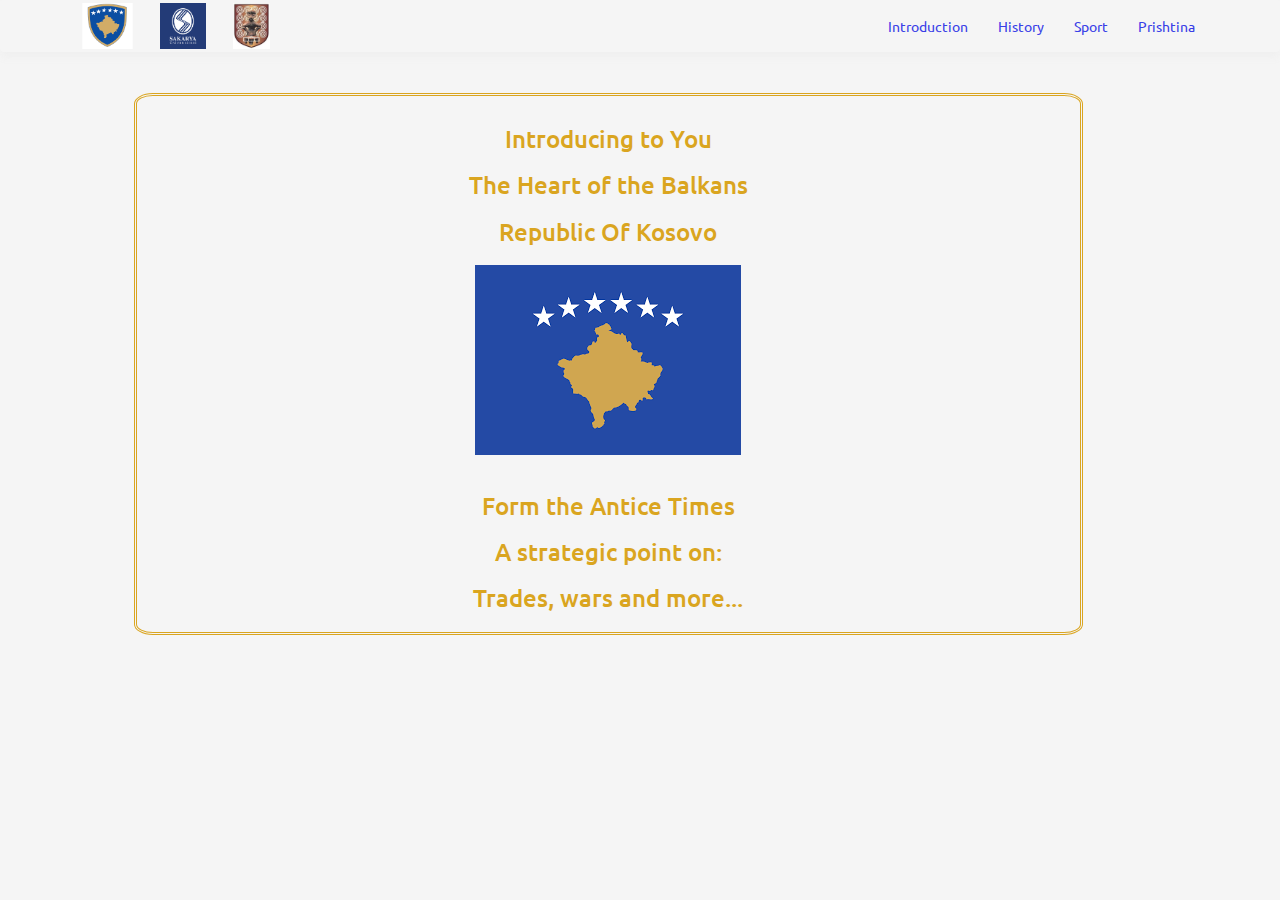
<file: html/index.html>
<!DOCTYPE html>
<html lang="en">
<head>
    <meta charset="UTF-8">
    <meta http-equiv="X-UA-Compatible" content="IE=edge">
    <meta name="viewport" content="width=device-width, initial-scale=1.0">
    <title>Kosova.web</title>
    <link rel="stylesheet" type="text/css" href="../cs/indexStyle.css">
    <link rel="stylesheet" href="https://maxcdn.bootstrapcdn.com/bootstrap/3.4.1/css/bootstrap.min.css">

    <script src="https://ajax.googleapis.com/ajax/libs/jquery/3.6.0/jquery.min.js"></script>

    <script src="https://maxcdn.bootstrapcdn.com/bootstrap/3.4.1/js/bootstrap.min.js"></script>
</head>
<body>
    <header class="header">
        <nav class="navbar navbar-style">
            <div class="container">
                <div class="navbar-header">
                    <button type="button" class="navbar-toggle"
                    data-toggle="collapse" data-target="#micon">
                        <span class="icon-bar"></span>
                        <span class="icon-bar"></span>
                        <span class="icon-bar"></span>
                    </button>
                    <img class="logo" src="../img/logo.png" alt="stema">
                    <img class="logo" src="../img/sau-logo.jpg" alt="stema-uni">
                    <img class="logo" src="../img/pr-logo.jpg" alt="stema-pr">
                </div>
                <div class="collapse navbar-collapse" id="micon">
                    <ul class="nav navbar-nav navbar-right">
                        <li><a href="introduction.html">Introduction</a></li>
                        <li><a href="history.html">History</a></li>
                        <li><a href="sport.html">Sport</a></li>
                        <li><a href="Prishtina.html">Prishtina</a></li>
                    </ul>
                </div>
            </div>
        </nav>
    <main class="main">
        <div class="row">
            <div class="col-lg-4" id="intro"> 
                <h3>Introducing to You</h3>
                <h3>The Heart of the Balkans</h3>
                <h3>Republic Of Kosovo</h3>
                <picture class="intro">
                    <img src="../img/RKS.png" alt="Flag">
                </picture>
                <h3>Form the Antice Times</h3>
                <h3>A strategic point on:</h3>
                <h3>Trades, wars and more...</h3>
            </div>
        </div>
    </main>
</header>
</body>
</html>
</file>
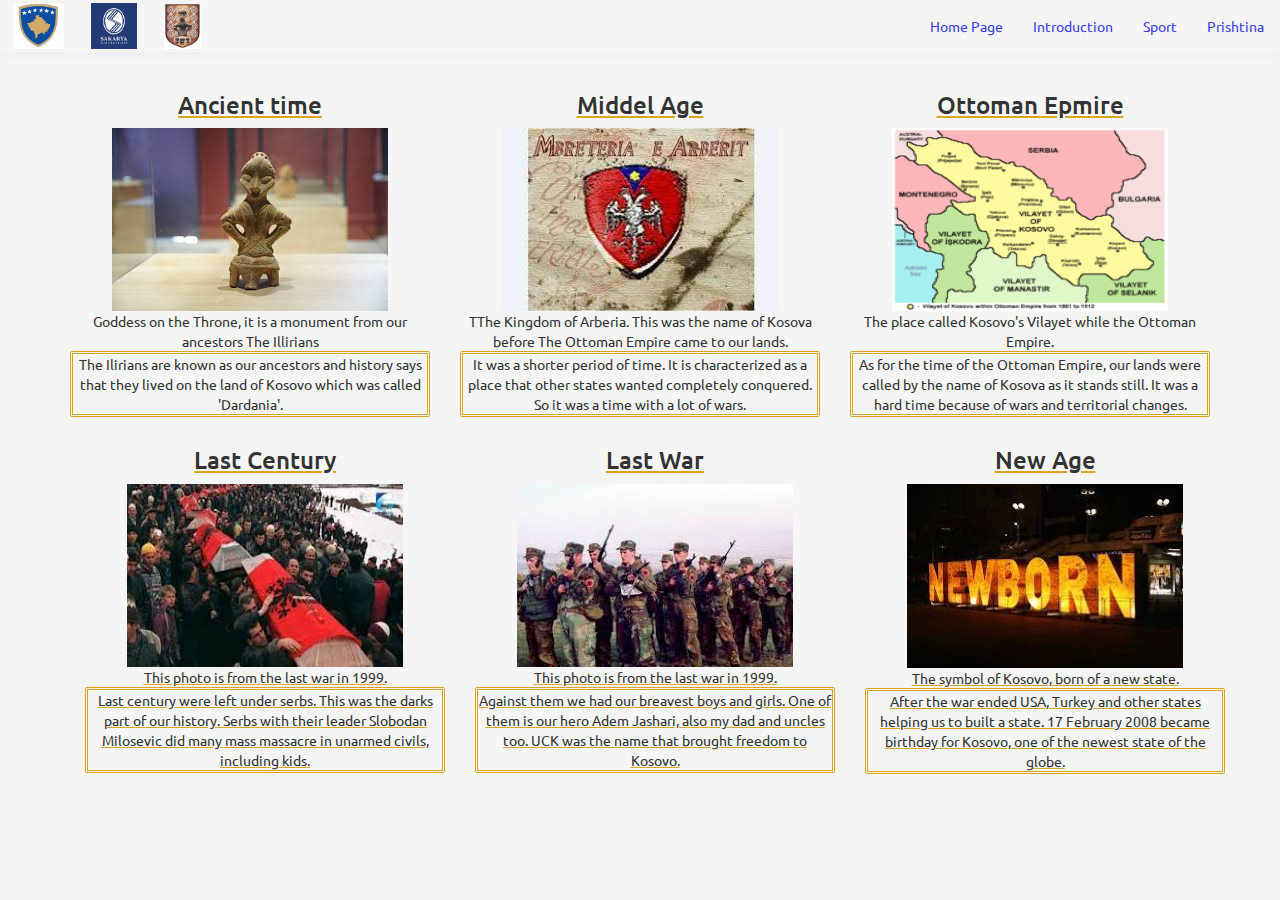
<file: html/history.html>
<!DOCTYPE html>
<html lang="en">
<head>
    <meta charset="UTF-8">
    <meta http-equiv="X-UA-Compatible" content="IE=edge">
    <meta name="viewport" content="width=device-width, initial-scale=1.0">
    <title>History</title>
    <link rel="stylesheet" type="text/css" href="../cs/historyStyle.css">
    <link rel="stylesheet" href="https://maxcdn.bootstrapcdn.com/bootstrap/3.4.1/css/bootstrap.min.css">

    <script src="https://ajax.googleapis.com/ajax/libs/jquery/3.6.0/jquery.min.js"></script>

    <script src="https://maxcdn.bootstrapcdn.com/bootstrap/3.4.1/js/bootstrap.min.js"></script>
</head>
<body>
    <header class="header" > 
        <nav class="navbar navbar-style">
            <div class="container-1" >
                <div class="navbar-header">
                    <button type="button" class="navbar-toggle" 
                    data-toggle="collapse" data-target="#micon">
                        <span class="icon-bar"></span>
                        <span class="icon-bar"></span>
                        <span class="icon-bar"></span>
                    </button>
                    
                    <a href=""><img class="logo" src="../img/logo.png" alt="stema"></a> 
                        <a href=""><img class= "logo" src="../img/sau-logo.jpg" alt="stema-uni"></a>
                        <a href=""><img class= "logo" src="../img/pr-logo.jpg" alt="stema-uni"></a>
                    </div>
                <div class="collapse navbar-collapse" id="micon">
                    <ul class="nav navbar-nav navbar-right">
                        <li><a href="index.html"> Home Page </a></li>
                        <li><a href="introduction.html">Introduction</a></li>
                        <li><a href="sport.html">Sport</a></li>
                        <li><a href="Prishtina.html">Prishtina</a></li>
                    </ul>
                </div>
            </div>
        </nav>
        <div class="container"> 
            <div class="row">
                <div class="col-lg-4" >
                    <h3 id="title">Ancient time</h3>
                    <picture>
                        <img src="../img/hynesha.jpg">
                        <br>
                        Goddess on the Throne, it is a monument from our ancestors The Illirians
                        </picture>
                        <p> 
                            The Ilirians are known as our ancestors and history says that they lived on the land of Kosovo
                            which was called 'Dardania'.
                        </p>
                </div>
                <div class="col-lg-4" >
                    <h3 id="title"> Middel Age</h3>
                    <picture>
                        <img src="../img/arberia.jpg">
                        <br>
                        TThe Kingdom of Arberia. This was the name of Kosova before The Ottoman Empire came to our lands.
                        </picture>
                        <p> 
                            It was a shorter period of time. It is characterized as a place that other states wanted completely conquered. 
                            So it was a time with a lot of wars.
                        </p>
                </div>
                <div class="col-lg-4">
                    <h3 id="title"> Ottoman Epmire</h3>
                    <picture>
                        <img src="../img/vilajeti.png">
                        <br>
                        The place called Kosovo's Vilayet while the Ottoman Empire.
                        </picture>
                        <p> 
                            As for the time of the Ottoman Empire, our lands were called by the name of Kosova as it stands still. 
                            It was a hard time because of wars and territorial changes.
                        </p>
                </div>
            </div>
            
        
        <div class="container"> 
            <div class="row">
                <div class="col-lg-4" id="title">
                    <h3>Last Century</h3>
                    <picture>
                        <img src="../img/maskara.jpg">
                        <br>
                        This photo is from the last war in 1999.
                        </picture>
                        <p> 
                            Last century were left under serbs. This was the darks part of our history.
                            Serbs with their leader Slobodan Milosevic did many mass massacre in unarmed civils, including kids.
                        </p>
                        <br>
                        
                </div>
                <div class="col-lg-4" id="title">
                    <h3> Last War</h3>
                    <picture>
                        <img src="../img/uck1.jpg">
                        <br>
                        This photo is from the last war in 1999.
                        </picture>
                        <p>
                            Against them we had our breavest boys and girls. One of them is our hero Adem Jashari, also my dad and uncles too. 
                            UCK was the name that brought freedom to Kosovo.
                        </p>
                </div>
                <div class="col-lg-4" id="title">
                    <h3> New Age</h3>
                    <picture>
                        <img src="../img/newborn1.jpg">
                        <br>
                        The symbol of Kosovo, born of a new state.
                        </picture>
                        <p> 
                            After the war ended USA, Turkey and other states helping us to built a state.
                            17 February 2008 became birthday for Kosovo, one of the newest state of the globe.
                        </p>
                </div>
            </div>
        </div>
    </header>
</body>
</html>
</file>
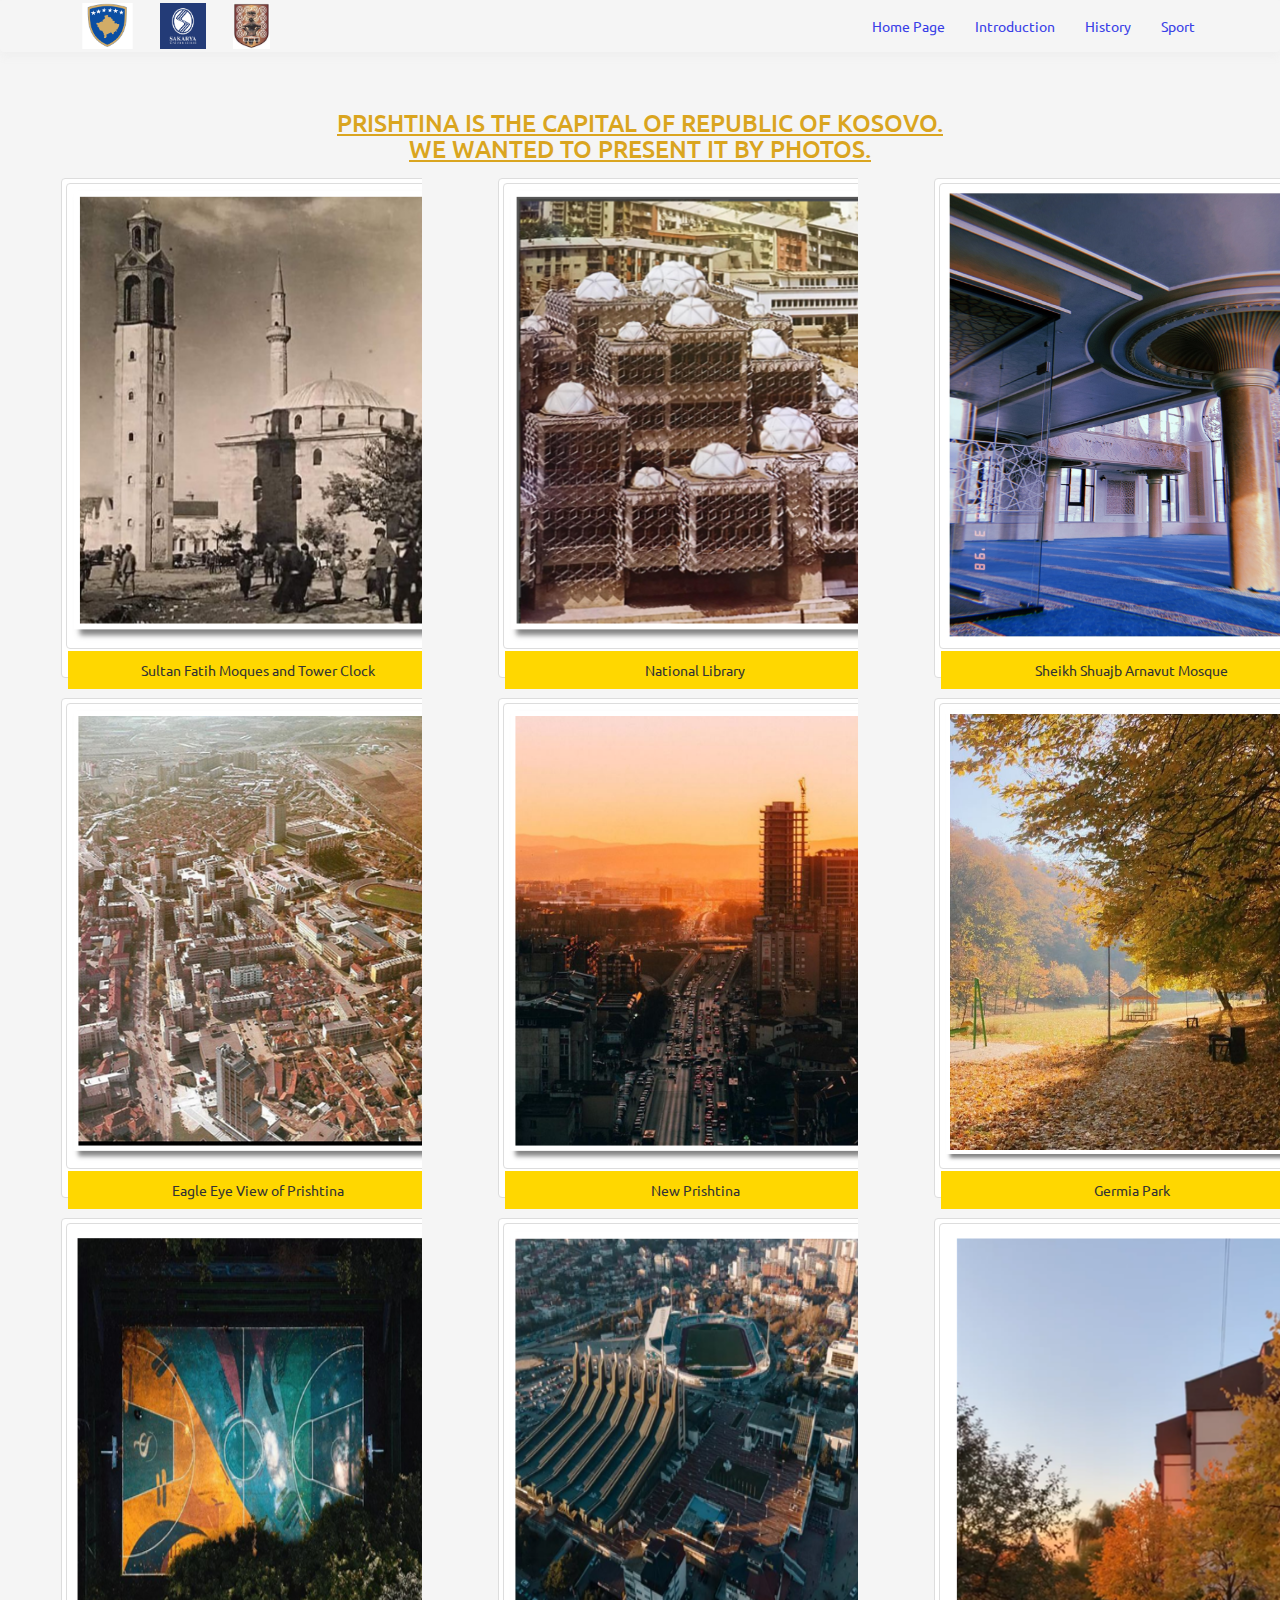
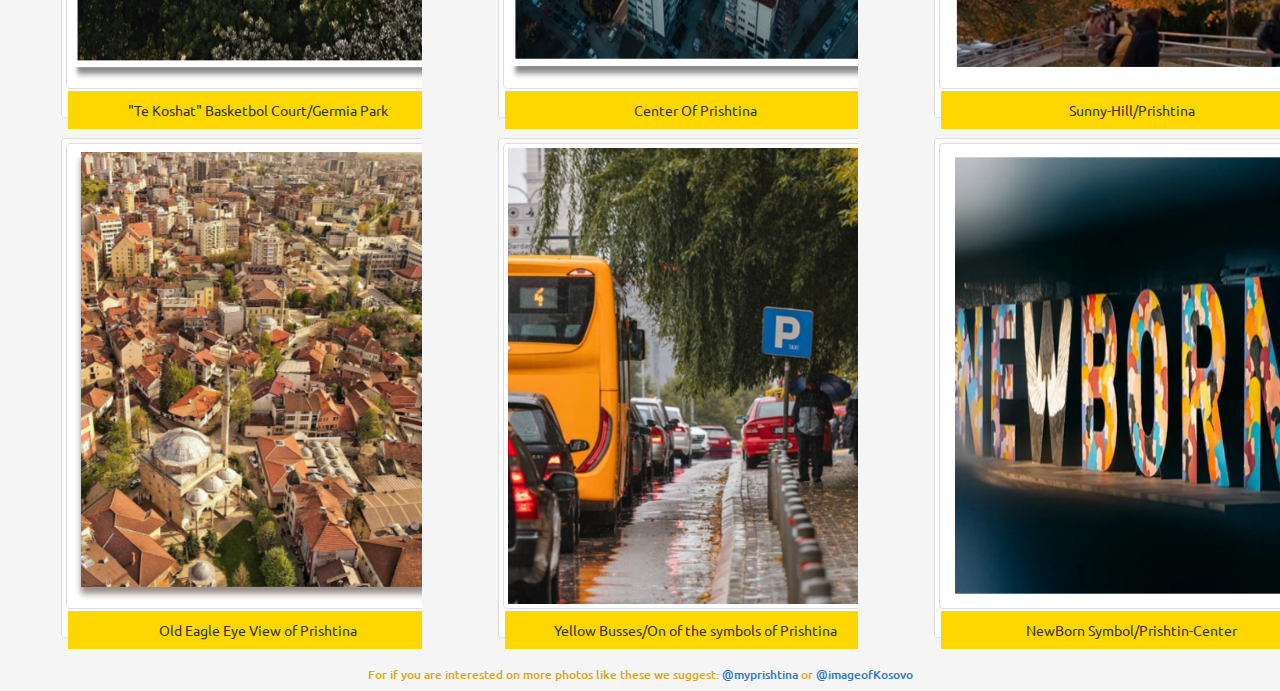
<file: html/Prishtina.html>
<!DOCTYPE html>
<html lang="en">
<head>
    <meta charset="UTF-8">
    <meta http-equiv="X-UA-Compatible" content="IE=edge">
    <meta name="viewport" content="width=device-width, initial-scale=1.0">
    <title>Prishtina</title>
    <link rel="stylesheet" type="text/css" href="../cs/prishtinaStyle.css">
    <link rel="stylesheet" href="https://maxcdn.bootstrapcdn.com/bootstrap/3.4.1/css/bootstrap.min.css">

    <script src="https://ajax.googleapis.com/ajax/libs/jquery/3.6.0/jquery.min.js"></script>

    <script src="https://maxcdn.bootstrapcdn.com/bootstrap/3.4.1/js/bootstrap.min.js"></script>
</head>
<body>
    <header class="header" > 
        <nav class="navbar navbar-style">
            <div class="container" >
                <div class="navbar-header">
                    <button type="button" class="navbar-toggle"
                    data-toggle="collapse" data-target="#micon">
                        <span class="icon-bar"></span>
                        <span class="icon-bar"></span>
                        <span class="icon-bar"></span>
                    </button>
                    
                    <a href=""><img class="logo" src="../img/logo.png" alt="stema"></a> 
                        <a href=""><img class= "logo" src="../img/sau-logo.jpg" alt="stema-uni"></a>
                        <a href=""><img class= "logo" src="../img/pr-logo.jpg" alt="stema-uni"></a>
                    </div>
                <div class="collapse navbar-collapse" id="micon">
                    <ul class="nav navbar-nav navbar-right">
                        <li><a href="index.html">Home Page</a></li>
                        <li><a href="introduction.html">Introduction</a></li>
                        <li><a href="history.html">History</a></li>
                        <li><a href="sport.html">Sport</a></li>
                    </ul>
                </div>
                
            </div>
        </nav>
    </header>
    <main>
        <div class="row">
            <div class="col-lg-12">
                <h3 id="title">Prishtina is the capital of Republic of Kosovo.
                    <br>
                                 We wanted to present it by photos.</h3>
            </div>
        </div>
        <div class="row">
            <div class="col-lg-4">
                <div class="thumbnail">
                    <picture id="pr-img">
                        <img src="../img/pr1.png" class="img-thumbnail" alt="Sultan Fatih Moques and Tower Clock"  style="width:392px; height: 466px;">
                    </picture>
                    <div class="caption">
                        Sultan Fatih Moques and Tower Clock
                    </div>
                </div>
            </div>
            <div class="col-lg-4">
                <div class="thumbnail">
                    <picture id="pr-img">
                        <img src="../img/pr2.png" class="img-thumbnail" alt="National Library" style="width:392px; height: 466px;">
                    </picture>
                    <div class="caption">
                         National Library
                    </div>
                </div>
            </div>
            <div class="col-lg-4">
                <div class="thumbnail">
                    <picture id="pr-img">
                        <img src="../img/pr3.jpg" class="img-thumbnail" alt="Sheikh Shuajb Arnavut Mosque" style="width:392px; height: 466px;">
                    </picture>
                    <div class="caption">
                        Sheikh Shuajb Arnavut Mosque
                    </div>
                </div>
            </div>
        </div>
        <div class="row">
            <div class="col-lg-4">
                <div class="thumbnail">
                    <picture id="pr-img">
                        <img src="../img/pr4.png" class="img-thumbnail" alt="Eagle Eye View of Prishtina" style="width:392px; height: 466px;">
                    </picture>
                    <div class="caption">
                        Eagle Eye View of Prishtina
                    </div>
                </div>
            </div>
            <div class="col-lg-4">
                <div class="thumbnail">
                    <picture id="pr-img">
                        <img src="../img/pr5.png" class="img-thumbnail" alt="New Prishtina" style="width:392px; height: 466px;">
                    </picture>
                    <div class="caption">
                        New Prishtina
                    </div>
                </div>
            </div>
            <div class="col-lg-4">
                <div class="thumbnail">
                    <picture id="pr-img">
                        <img src="../img/pr6.png" class="img-thumbnail" alt="Germia Park" style="width:392px; height: 466px;">
                    </picture>
                    <div class="caption">
                        Germia Park
                    </div>
                </div>
            </div>
        </div>
        <div class="row">
            <div class="col-lg-4">
                <div class="thumbnail">
                    <picture id="pr-img">
                        <img src="../img/pr7.png" class="img-thumbnail" alt="Basketbol Court/Germia Park" style="width:392px; height: 466px;">
                    </picture>
                    <div class="caption">
                        "Te Koshat" Basketbol Court/Germia Park
                    </div>
                </div>
            </div>
            <div class="col-lg-4">
                <div class="thumbnail">
                    <picture id="pr-img">
                        <img src="../img/pr8.png" class="img-thumbnail" alt="Center Of Prishtina" style="width:392px; height: 466px;">
                    </picture>
                    <div class="caption">
                        Center Of Prishtina
                    </div>
                </div>
            </div>
            <div class="col-lg-4">
                <div class="thumbnail">
                    <picture id="pr-img">
                        <img src="../img/pr9.png" class="img-thumbnail" alt="Sunny-Hill/Prishtina" style="width:392px; height: 466px;">
                    </picture>
                    <div class="caption">
                        Sunny-Hill/Prishtina
                    </div>
                </div>
            </div>
        </div>
        <div class="row">
            <div class="col-lg-4">
                <div class="thumbnail">
                    <picture id="pr-img">
                        <img src="../img/pr10.png" class="img-thumbnail" alt="Old Eagle Eye View of Prishtina" style="width:392px; height: 466px;">
                    </picture>
                    <div class="caption">
                        Old Eagle Eye View of Prishtina
                    </div>
                </div>
            </div>
            <div class="col-lg-4">
                <div class="thumbnail">
                    <picture id="pr-img">
                        <img src="../img/pr11.png" class="img-thumbnail" alt="Yellow Busses/On of the symbols of Prishtina" style="width:392px; height: 466px;">
                    </picture>
                    <div class="caption">
                        Yellow Busses/On of the symbols of Prishtina
                    </div>
                </div>
            </div>
            <div class="col-lg-4">
                    <div class="thumbnail">
                    <picture id="pr-img">
                       <img src="../img/pr12.png" class="img-thumbnail" alt="NewBorn Symbol/Prishtin-Center" style="width:392px; height: 466px;">
                    </picture>
                    <div class="caption">
                        NewBorn Symbol/Prishtin-Center
                    </div>
                </div>
            </div>
        </div>
        <div id="footer">
            <div class="row">
                <div class="col-lg-12">
                    <h6>For if you are interested on more photos like these we suggest:
                        <a href="https://www.instagram.com/myprishtina/?hl=en">@myprishtina</a>
                        or <a href="https://www.instagram.com/imageofkosovo/?hl=en">@imageofKosovo</a>
                    </h6>
                </div>
            </div>
        </div>
    </main>
</body>
</html>
</file>
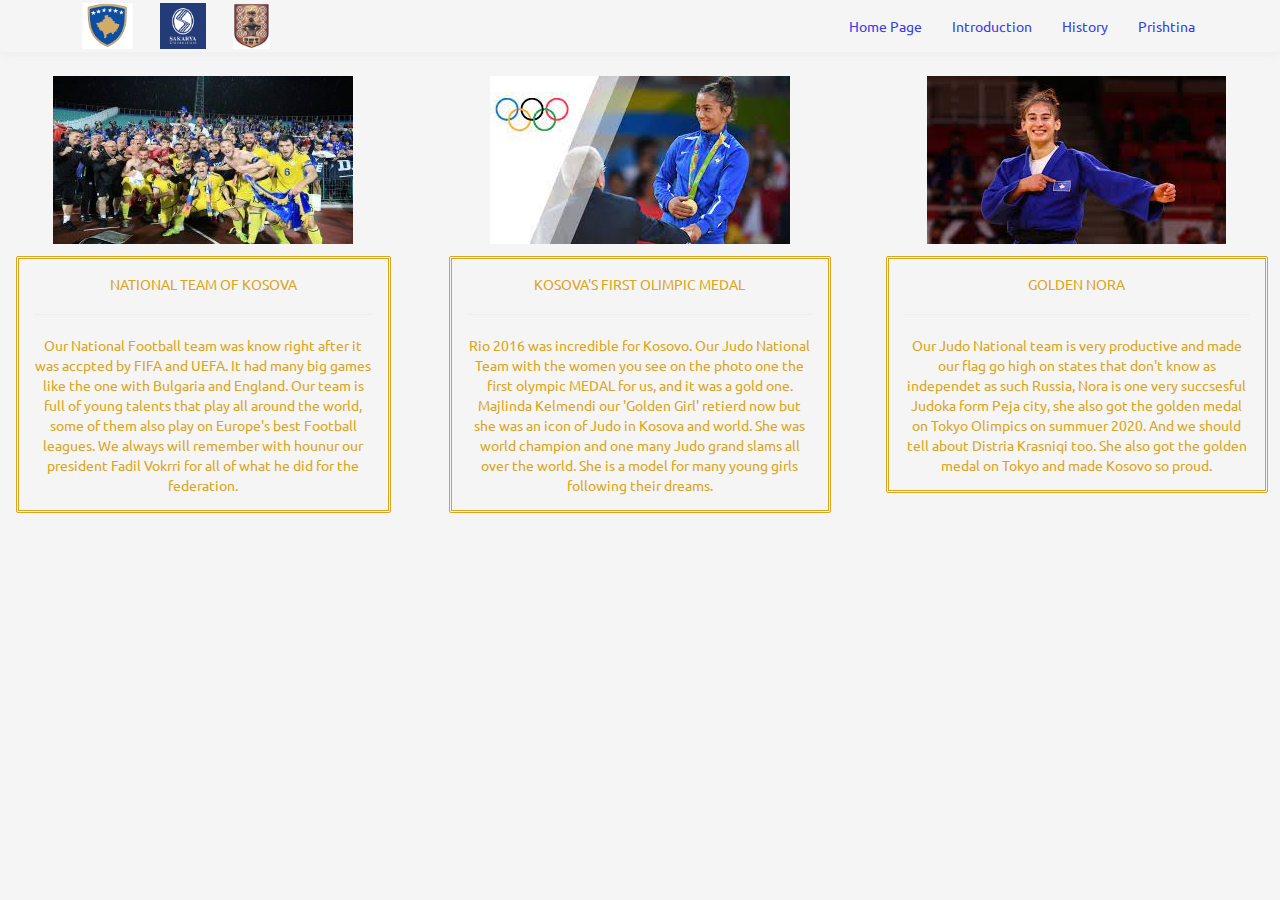
<file: html/sport.html>
<!DOCTYPE html>
<html lang="en">
<head>
    <meta charset="UTF-8">
    <meta http-equiv="X-UA-Compatible" content="IE=edge">
    <meta name="viewport" content="width=device-width, initial-scale=1.0">
    <title> Sports </title>
    <link rel="stylesheet" type="text/css" href="../cs/sportStyle.css">
    <link rel="stylesheet" href="https://maxcdn.bootstrapcdn.com/bootstrap/3.4.1/css/bootstrap.min.css">

    <script src="https://ajax.googleapis.com/ajax/libs/jquery/3.6.0/jquery.min.js"></script>

    <script src="https://maxcdn.bootstrapcdn.com/bootstrap/3.4.1/js/bootstrap.min.js"></script>
</head>
<body>
    <header class="header">
        <nav class="navbar navbar-style">
            <div class="container">
                <div class="navbar-header">
                    <button type="button" class="navbar-toggle"
                    data-toggle="collapse" data-target="#micon">
                        <span class="icon-bar"></span>
                        <span class="icon-bar"></span>
                        <span class="icon-bar"></span>
                    </button>
                    <img class="logo" src="../img/logo.png" alt="stema">
                    <img class="logo" src="../img/sau-logo.jpg" alt="stema-uni">
                    <img class="logo" src="../img/pr-logo.jpg" alt="stema-pr">
                </div>
                <div class="collapse navbar-collapse" id="micon">
                    <ul class="nav navbar-nav navbar-right">
                        <li><a href="index.html">Home Page</a></li>
                        <li><a href="introduction.html">Introduction</a></li>
                        <li><a href="history.html">History</a></li>
                        <li><a href="Prishtina.html">Prishtina</a></li>
                    </ul>
                </div>
            </div>
        </nav>
        <main>
            <div class="row">
                <div class="col-lg-4">
                    <div class="img-responsive">
                        <img src="../img/Kosovovsbulgaria.jpg" alt="Kosovo VS Bulgaria">
                        <div class="description">
                            NATIONAL TEAM OF KOSOVA
                        <hr>
                            Our National Football team was know 
                            right after it was accpted by FIFA 
                            and UEFA. 
                            It had many big games like the one 
                            with Bulgaria and England. 
                            Our team is full of young talents 
                            that play all around the world, 
                            some of them also play on Europe's 
                            best Football leagues. 
                            We always will remember with hounur
                            our president Fadil Vokrri for all 
                            of what he did for the federation.
                        </div>
                    </div>
                </div>
                <div class="col-lg-4">
                    <div class="img-responsive">
                        <img src="../img/Majlinda_Kelmendi.jpg" alt="Majlinda Kelmendi">
                    </div>
                    <div class="description">
                        KOSOVA'S FIRST OLIMPIC MEDAL
                    <hr>
                        Rio 2016 was incredible for 
                        Kosovo. Our Judo National Team 
                        with the women you see on the
                        photo one the first olympic MEDAL
                        for us, and it was a gold one. 
                        Majlinda Kelmendi our 'Golden Girl'
                        retierd now but she was an icon of 
                        Judo in Kosova and world. 
                        She was world champion and one many
                        Judo grand slams all over the world. 
                        She is a model for many
                        young girls following their dreams.
                    </div>
                </div>
                
                <div class="col-lg-4">
                    <div class="img-responsive">
                        <img src="../img/Nora_Gjakova.jpg" alt="Nora Gjakova">
                    </div>
                    <div class="description">
                        GOLDEN NORA
                    <hr>
                        Our Judo National team is
                        very productive and made our 
                        flag go high on states that 
                        don't know as independet as 
                        such Russia, Nora is one very 
                        succsesful Judoka form Peja city,
                        she also got the golden medal on 
                        Tokyo Olimpics on summuer 2020.
                        And we should tell about Distria Krasniqi too.
                        She also got the golden medal on Tokyo
                        and made Kosovo so proud.
                    </div>
                </div>
            </div>
        </main>
    </header>
</body>
</html>
</file>
<file: cs/indexStyle.css>
@import url('https://fonts.googleapis.com/css2?family=Ubuntu:wght@300;400;700&display=swap');

*{
    margin: 0;
    padding: 0;
    background-color: whitesmoke;
    color: goldenrod;
    font-family: 'Ubuntu', sans-serif;
}
.header {
    
    height: 10vh;
    text-align: center;
    grid-column: 1/13;
}
.main{
    size: 15px;
    margin-inline: 10%;
    position: relative;
}
.navbar-style{
    box-shadow: 0 5px 10px #efefef;
    text-transform: capitalize;
}
.logo{
    height: 50px;
    padding: 2px 12px;
    position: relative;
}
.icon-bar{
    background: rgb(37, 168, 208);
}
li a {
    color: rgb(57, 62, 231);
}
#intro{
    margin: 2%;
    position: ceneter;
    height: 45%;
    width: 90%;
    padding: 10px;
    font-size: 52px;
    text-align: center;
    border-radius: 2%;
    border-style: double;
}

picture{
    margin-top: 10px;
    display: inline-flex;
}

 #intro-img{
    margin-top: 15px;
    position: center;
    height: 28vh;
    width: 30%;
    padding: 10px;
    font-size: 52px;
    text-align: center;
    border-radius: 2%;
    border-style: double;
}
</file>
<file: cs/historyStyle.css>
@import url('https://fonts.googleapis.com/css2?family=Ubuntu:wght@300;400;700&display=swap');

*{
    margin: 0;
    padding: 0;
    background: whitesmoke;
    font-family: 'Ubuntu', sans-serif;
}
.header {
    height: 100vh;
    text-align: center;
}
.navbar-style{
    box-shadow: 0 5px 10px #efefef;
    text-transform: capitalize;
}
.logo{
    height: 50px;
    padding: 2px 12px;
    position: relative;
}
.icon-bar{
    background: rgb(37, 168, 208);
}
li a {
    color: rgb(57, 62, 231);
}
p{
    border-radius: 2px;
    border-style: double;
    border-color: goldenrod;
}
#title{
    text-decoration: underline goldenrod;
}
</file>
<file: cs/prishtinaStyle.css>
@import url('https://fonts.googleapis.com/css2?family=Ubuntu:wght@300;400;700&display=swap');

*{
    margin: 0;
    padding: 0;
    background-color: whitesmoke;
    color: goldenrod;
    font-family: 'Ubuntu', sans-serif;
}
.header {
    /* background-color: rgb(67, 164, 243); */
    height: 10vh;
    text-align: center;
    grid-column: 1/13;
}
.main{
    height: 120vh;
    text-align: center;
}
.navbar-style{
    box-shadow: 0 5px 10px #efefef;
    text-transform: capitalize;
}
.logo{
    height: 50px;
    padding: 2px 12px;
    position: relative;
}
.icon-bar{
    background: rgb(37, 168, 208);
}
li a {
    color: rgb(57, 62, 231);
}
p{
    border-radius: 2px;
    border-style: double;
    border-color: goldenrod;
}
#title{
    text-transform: uppercase;
    text-decoration: underline goldenrod;
    text-align: center;
    padding-bottom: 5px;
}
.thumbnail{
    background-color: gold;
    text-align: center;
    width: 395px;
    height: 500px;
    margin-left: 15%;
    margin-right: 10%;
}
#footer{
    color: goldenrod;
    text-align: center;
    text-decoration: underline goldenrod;
}
.caption{
    background-color: gold;
    margin: 2px;
    padding: 2px;
}
h4{
    padding: 2px;
    background-color: gold;
}
hr{
    color: rgb(35, 130, 193);
}
.logo{
    height: 50px;
    padding: 2px 12px;
    position: relative;
}
</file>
<file: cs/sportStyle.css>
@import url('https://fonts.googleapis.com/css2?family=Ubuntu:wght@300;400;700&display=swap');

*{
    margin: 0;
    padding: 0;
    background-color: whitesmoke;
    color: goldenrod;
    font-family: 'Ubuntu', sans-serif;
}
h4{
    padding: 2px;
    background-color: gold;
}
hr{
    color: rgb(35, 130, 193);
}
.header {
    /* background-color: rgb(67, 164, 243); */
    height: 10vh;
    text-align: center;
    grid-column: 1/13;
}
.main{
    height: 120vh;
    text-align: center;
}
.navbar-style{
    box-shadow: 0 5px 10px #efefef;
    text-transform: capitalize;
}
.logo{
    height: 50px;
    padding: 2px 12px;
    position: relative;
}
.icon-bar{
    background: rgb(37, 168, 208);
}
li a {
    color: rgb(57, 62, 231);
}
.content{
    padding: 10px;
    text-align: center;
    text-decoration: underline;
}
div.column{
    margin: 2%;
    padding: 1%;
    float: left;
    width: 28%;
    background-color: gold;
    color: rgb(35, 130, 193);
    text-align: center;
}
.img-responsive{
    margin: 1%; 
}
.description{
    margin: 3%;
    padding: 15px;
    border-radius: 2px;
    border-style: double;
    border-color: goldenrod;
}
</file>
